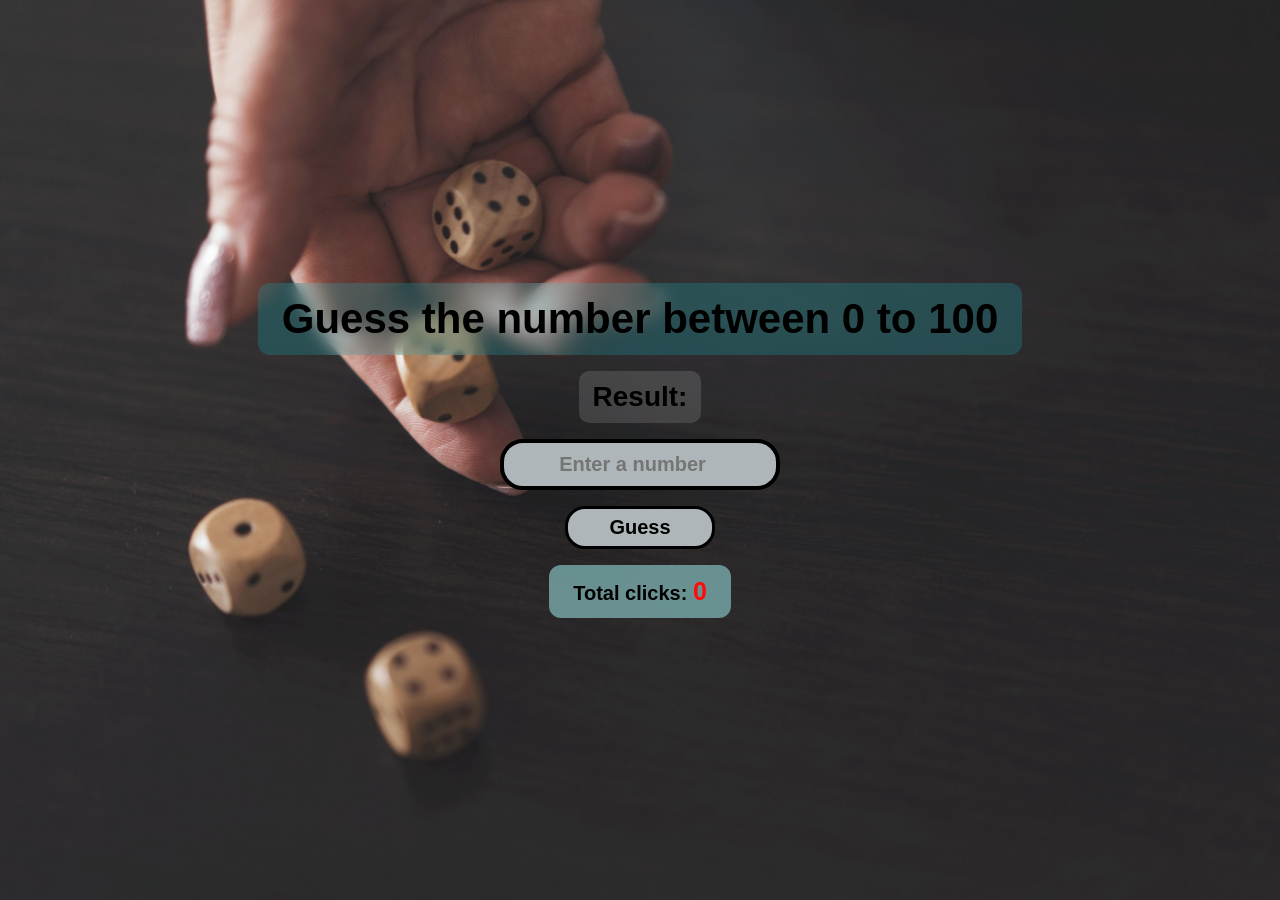
<file: Desktop/JS/numberGuess/index.html>
<!doctype html>
<html lang="en">
  <head>
    <meta charset="UTF-8" />
    <meta name="viewport" content="width=device-width, initial-scale=1.0" />
    <title>Game</title>
    <style>
      /* ===== RESET ===== */
      * {
        margin: 0;
        padding: 0;
        box-sizing: border-box;
      }

      /* ===== BODY ===== */
      body {
        background-image: url("Images/hand.jpg");
        background-size: cover;
        background-position: center;
        background-repeat: no-repeat;
        height: 100vh;
        overflow: hidden;
        font-family: Arial, Helvetica, sans-serif;

        /* centers everything vertically and horizontally */
        display: flex;
        flex-direction: column;
        align-items: center;
        justify-content: center;
        gap: 16px; /* equal space between ALL elements */
      }

      /* ===== HEADING ===== */
      h1 {
        background-color: rgba(15, 210, 224, 0.2);
        backdrop-filter: blur(8px);
        padding: 12px 24px;
        border-radius: 12px;
        color: black;
        font-size: 42px;
        text-align: center;
      }

      /* ===== RESULT ===== */
      h2 {
        color: black;
        font-size: 28px;
        text-align: center;
        background-color: rgba(186, 186, 186, 0.2);
        backdrop-filter: blur(8px);
        padding: 10px 14px;
        border-radius: 10px;
      }

      #result {
        color: rgb(211, 188, 10);
      }

      /* ===== INPUT ===== */
      #input {
        background-color: rgb(175, 182, 185);
        font-family: Arial, Helvetica, sans-serif;
        border: 4px solid black;
        color: black;
        font-weight: bolder;
        font-size: 20px;
        border-radius: 23px;
        padding: 10px 25px;
        cursor: pointer;
        text-align: center;
        transition: all 0.3s ease;
        width: 280px;
      }

      #input:hover {
        transform: scale(1.05);
        box-shadow: 0 8px 20px rgba(24, 219, 209, 0.2);
        opacity: 0.9;
      }

      /* ===== BUTTON ===== */
      #guess {
        background-color: rgb(175, 182, 185);
        color: black;
        font-family: Arial, Helvetica, sans-serif;
        border: 3px solid black;
        font-weight: bolder;
        font-size: 20px;
        border-radius: 20px;
        padding: 7px 15px;
        cursor: pointer;
        transition: all 0.3s ease;
        width: 150px;
      }

      #guess:hover {
        transform: scale(1.05);
        box-shadow: 0 8px 20px rgba(19, 237, 226, 0.2);
        opacity: 0.9;
      }

      /* ===== CLICKS ===== */
      h3 {
        font-size: 20px;
        background-color: rgba(116, 160, 161, 0.878);
        backdrop-filter: blur(8px);
        padding: 12px 24px;
        border-radius: 12px;
      }

      #clicks {
        color: rgb(255, 12, 7);
        font-size: 25px;
      }
    </style>
  </head>
  <body>
    <h1>Guess the number between 0 to 100</h1>
    <h2>Result: <span id="result"></span></h2>
    <input type="number" id="input" placeholder="Enter a number" />
    <button id="guess">Guess</button>
    <h3>Total clicks: <span id="clicks">0</span></h3>

    <script src="numberGuess.js" defer></script>
  </body>
</html>
</file>
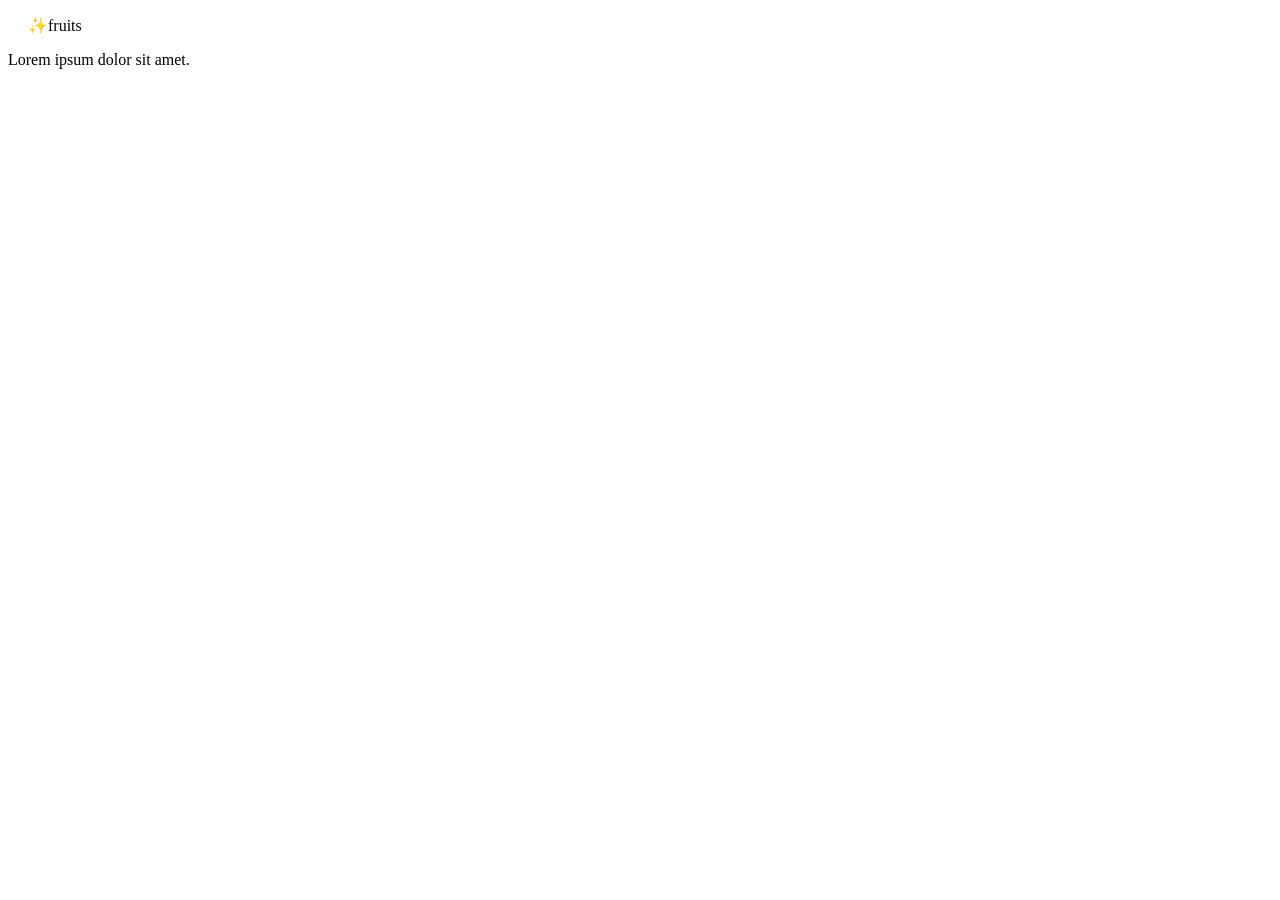
<file: Desktop/JS/Sigma_Batch/index.html>
<!DOCTYPE html>
<html lang="en">
<head>
  <meta charset="UTF-8">
  <meta name="viewport" content="width=device-width, initial-scale=1.0">
  <title>Document</title>
  <style>
    li{
list-style-type: "✨";
    }
  </style>
</head>
<body>
  <p>
    <ul>
      <li>
        fruits
      </li>
    </ul>
    Lorem ipsum dolor sit amet.
  </p>
  <!-- / GIT COMMANDS TO PUSH CODE ON GITHUB
  Make changes in VS Code
        ↓
   git status
        ↓
     git add .
        ↓
git commit -m "message"
        ↓
     git push
        ↓
      GitHub -->
</body>
</html>
</file>
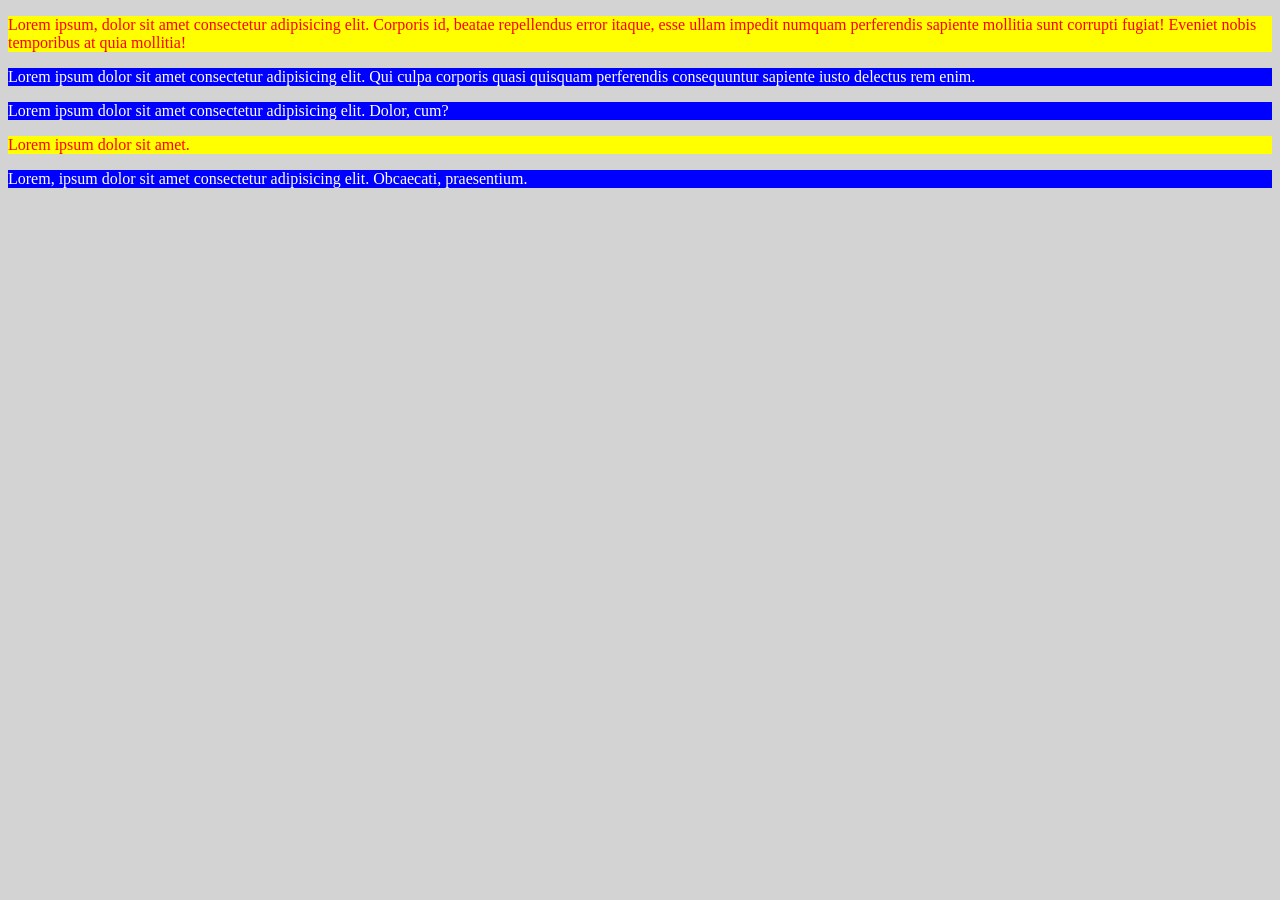
<file: Desktop/JS/Sigma_Batch/Exercise1.html>
<!doctype html>
<html lang="en">
  <head>
    <meta charset="UTF-8" />
    <meta name="viewport" content="width=device-width, initial-scale=1.0" />
    <title>CSS Exercise 1</title>
    <style>
      * {
        background-color: lightgray;
      }
      p {
        background-color: blue;
        color: white;
      }
      div p:first-child {
        background-color: yellow;
        color: red;
      }
    </style>
  </head>
  <body>
    <!-- Exercise Question description

 Write html and css code to style a paragraph inside a div which contains 5 other paragraphs. The first paragraph must have background color yellow and text color red. The other paragraphs must have background color blue and text color white.
-->

    <div>
      <p>
        Lorem ipsum, dolor sit amet consectetur adipisicing elit. Corporis id,
        beatae repellendus error itaque, esse ullam impedit numquam perferendis
        sapiente mollitia sunt corrupti fugiat! Eveniet nobis temporibus at quia
        mollitia!
      </p>
      <p>
        Lorem ipsum dolor sit amet consectetur adipisicing elit. Qui culpa
        corporis quasi quisquam perferendis consequuntur sapiente iusto delectus
        rem enim.
      </p>
      <p>
        Lorem ipsum dolor sit amet consectetur adipisicing elit. Dolor, cum?
      </p>
    </div>
    <div>
      <p>Lorem ipsum dolor sit amet.</p>
      <p>
        Lorem, ipsum dolor sit amet consectetur adipisicing elit. Obcaecati,
        praesentium.
      </p>
    </div>
  </body>
</html>
</file>
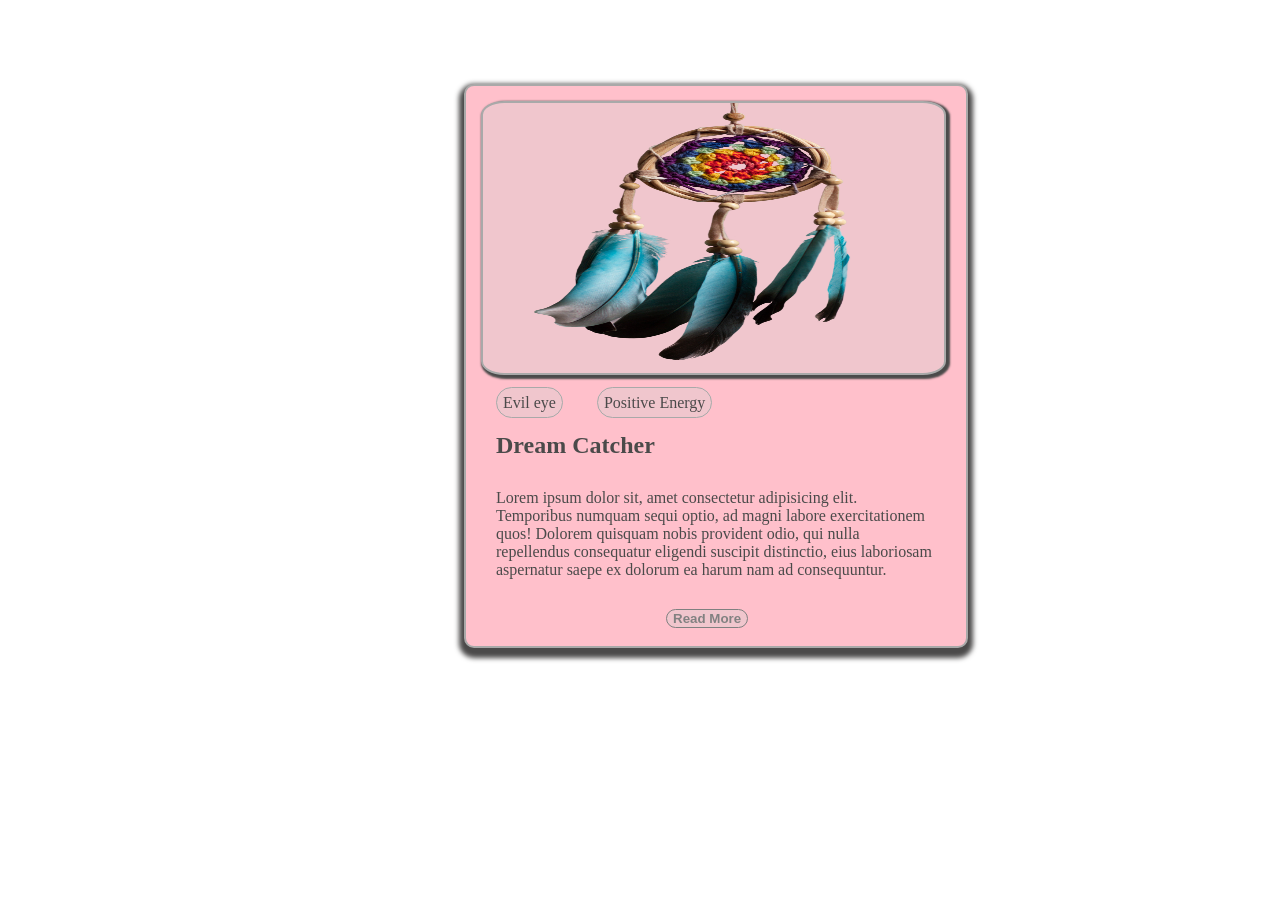
<file: Desktop/JS/Sigma_Batch/Exercise2.html>
<!doctype html>
<html lang="en">
  <head>
    <meta charset="UTF-8" />
    <meta name="viewport" content="width=device-width, initial-scale=1.0" />
    <title>Exercise 2- Design the Card</title>
    <style>
      .card {
        border: 2px solid darkgray;
        background-color: pink;
        width: 500px;
        height: 560px;
        border-radius: 10px;
        margin: 84px 0px 0px 456px;
        color: rgb(75, 74, 74);
        box-shadow: 0px 5px 5px 5px;
      }

      img {
        border: 2px solid darkgrey;
        background-color: rgb(240, 198, 205);
        box-shadow: 2px 2px 2px 2px;
        border-radius: 5%;
        margin: 15px;
        width: 461px;
        height: 270px;
      }
      span {
        border: 1px solid darkgray;
        background-color: rgb(240, 198, 205);
        margin-left: 30px;
        display: inline;
        border-radius: 2ric;
        padding: 6px;
        text-align: center;
      }
      h2 {
        margin-left: 30px;
      }
      p {
        margin: 30px;
        content: justify;
      }
      button {
        margin-left: 200px;
        background-color: rgb(240, 198, 205);
        color: rgb(129, 129, 129);
        border: 1px solid grey;
        font-weight: bold;
        border-radius: 2ric;
      }
    </style>
  </head>
  <body>
    <!-- Question Desciption class="container"
  Card.png is a file which contains a card Image. Write html and css code to design this card. (Tutorial #29) 
  -->
    <div class="card">
      <img src="Images/dreamCatcher.png" alt="Image loading" />
      <div>
        <span>Evil eye</span>
        <span>Positive Energy</span>

        <h2>Dream Catcher</h2>
        <p>
          Lorem ipsum dolor sit, amet consectetur adipisicing elit. Temporibus
          numquam sequi optio, ad magni labore exercitationem quos! Dolorem
          quisquam nobis provident odio, qui nulla repellendus consequatur
          eligendi suscipit distinctio, eius laboriosam aspernatur saepe ex
          dolorum ea harum nam ad consequuntur.
        </p>
      </div>
      <div>
        <button>Read More</button>
      </div>
    </div>
  </body>
</html>
</file>
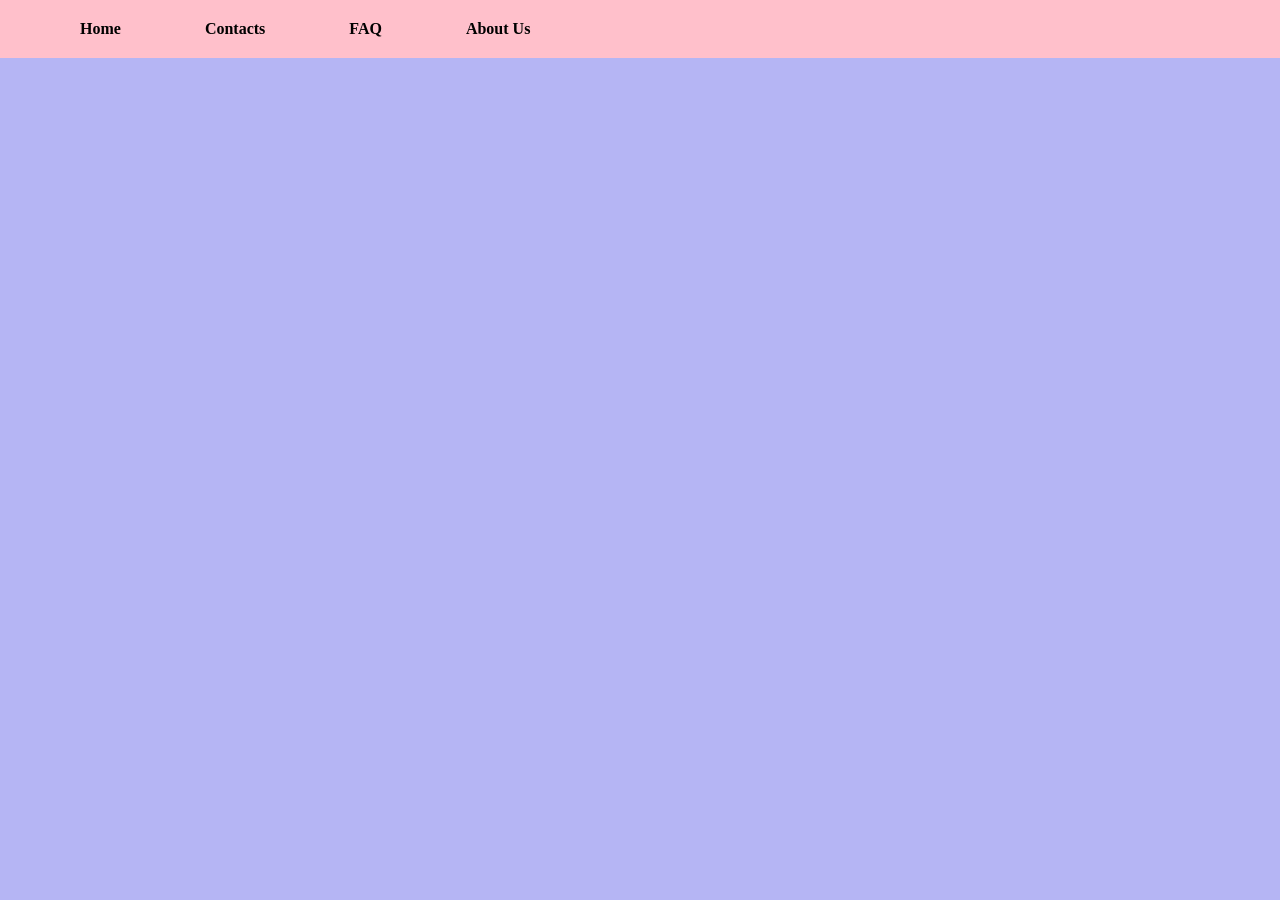
<file: Desktop/JS/Sigma_Batch/Exercise3.html>
<!doctype html>
<html lang="en">
  <head>
    <meta charset="UTF-8" />
    <meta name="viewport" content="width=device-width, initial-scale=1.0" />
    <title>Exercise3: Multicolor Website</title>
    <style>
      :root {
        --color: black;
        --primary-color: rgb(181, 181, 244);
      }
      * {
        margin: 0px;
        padding: 0px;
      }
      body {
        background-color: var(--primary-color);
      }
      nav {
        background-color: pink;
        color: var(--color);
        padding: 20px;
      }
      ul li {
        display: inline;
        margin: 10px 10px 10px 10px;
        padding: 10px 10px 10px 50px;
        font-weight: bold;
      }
    </style>
  </head>
  <body class="page">
    <!-- Create a multicolor website which can change color using CSS Variables -->
    <nav>
      <ul>
        <li>Home</li>
        <li>Contacts</li>
        <li>FAQ</li>
        <li>About Us</li>
      </ul>
    </nav>
  </body>
</html>
</file>
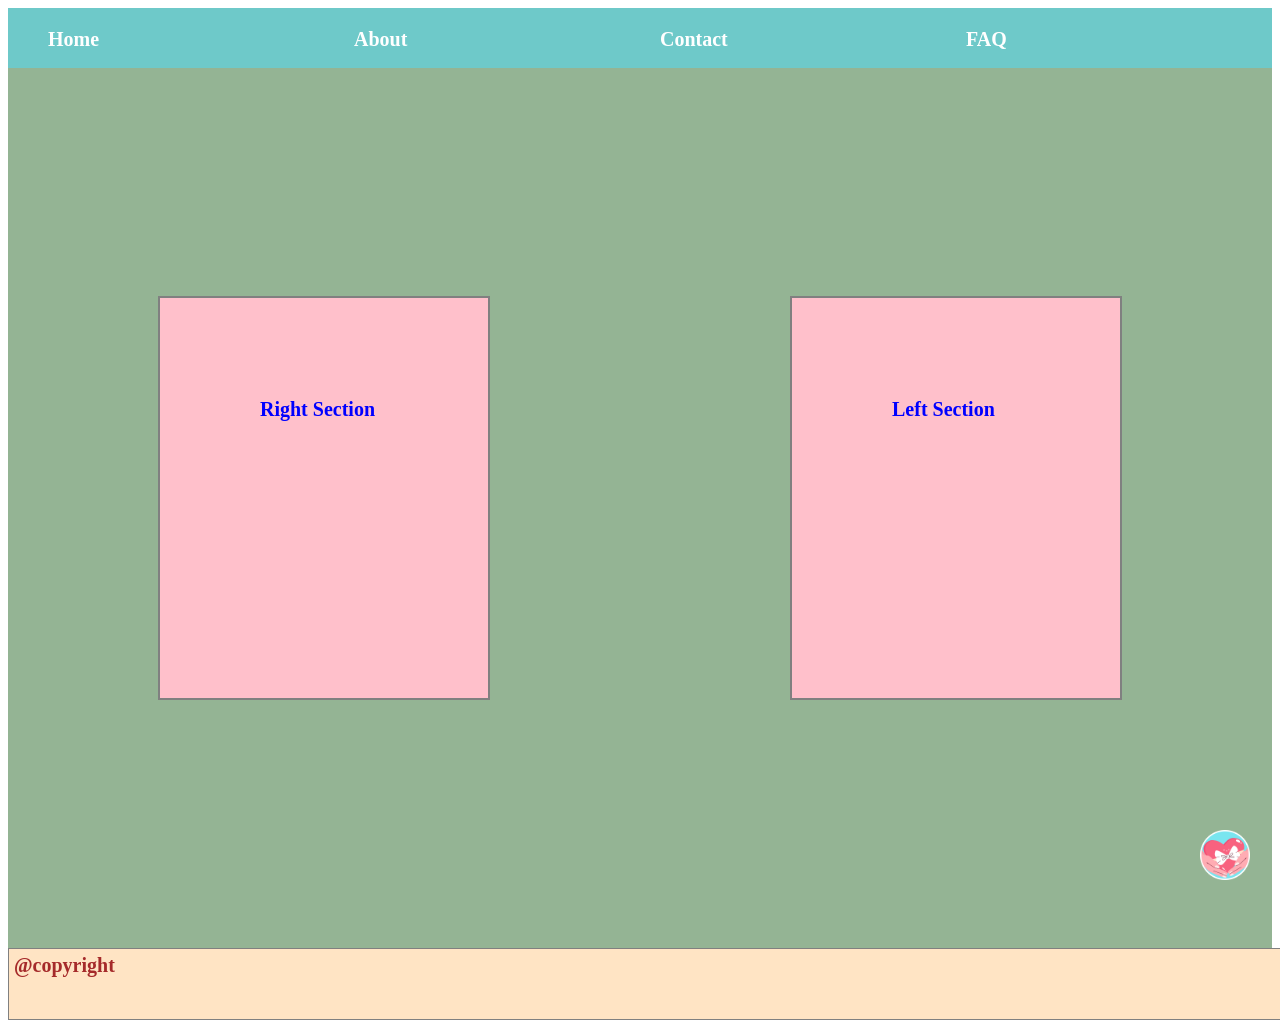
<file: Desktop/JS/Sigma_Batch/Exercise4.html>
<!doctype html>
<html lang="en">
  <head>
    <meta charset="UTF-8" />
    <meta name="viewport" content="width=device-width, initial-scale=1.0" />
    <title>Exercise 4</title>
    <link rel="stylesheet" href="Exercise4.css" />
  </head>
  <body>
    <!-- Design layout including navbar, 2 sections, footer and fixed icon in circle shape right bottom -->
  </body>
  <navbar id="list">
    <ul>
      <li>Home</li>
      <li>About</li>
      <li>Contact</li>
      <li>FAQ</li>
    </ul>
  </navbar>
  <div class="container">
    <div id="right">
      <section>Right Section</section>
    </div>
    <div id="left">
      <section>Left Section</section>
    </div>
  </div>
  <div class="image">
    <img src="Images/chocolate-box.png" alt="Icon loading" />
  </div>
  <footer>@copyright</footer>
</html>
</file>
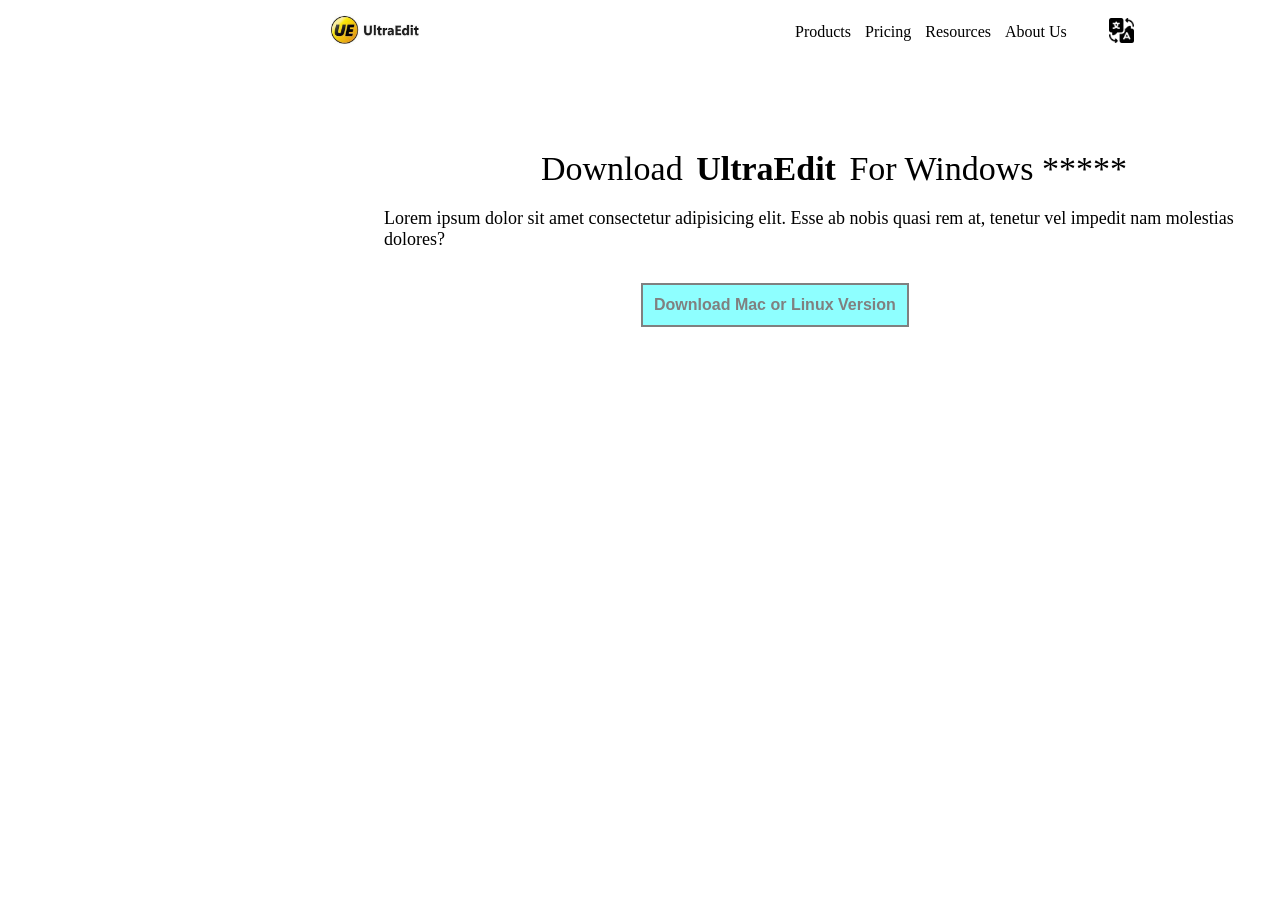
<file: Desktop/JS/Sigma_Batch/Exercise5.html>
<!doctype html>
<html lang="en">
  <head>
    <meta charset="UTF-8" />
    <meta name="viewport" content="width=device-width, initial-scale=1.0" />
    <title>Exercise 5</title>
    <link rel="stylesheet" href="Exercise5.css" />
  </head>
  <body>
    <!-- Need to design navbar of the website
     https://www.ultraedit.com/products/ultraedit/new-feature-tour/ -->

    <nav class="container">
      <div class="UltraImg">
        <img src="Images/ultra.jfif" alt="ultraEdit" />
      </div>
      <ul class="features">
        <li class="product">
          Products
          <ul class="productList">
            <li>Ultraedit</li>
            <li>UltraFinder</li>
            <li>UltraCompare</li>
            <li>UEStudio</li>
            <li>UltraFTP</li>
            <li>CloudSync</li>
          </ul>
        </li>
        <li>Pricing</li>
        <li>Resources</li>
        <li class="social">
          About Us
          <ul class="items">
            <li id="item">Twitter</li>
            <li id="item">Facebook</li>
            <li id="item">Instagram</li>
            <li id="item">Whatsapp</li>
            <li id="item">Telegram</li>
            <li id="item">Google</li>
          </ul>
        </li>
      </ul>
      <div>
        <img src="Images/translation.png" alt="icon" />
      </div>
    </nav>
    <section class="firstDiv">
      <p id="heading">Download <b>UltraEdit</b> For Windows *****</p>
      <p>
        Lorem ipsum dolor sit amet consectetur adipisicing elit. Esse ab nobis
        quasi rem at, tenetur vel impedit nam molestias dolores?
      </p>
      <button>Download Mac or Linux Version</button>
    </section>
  </body>
</html>
</file>
<file: Desktop/JS/Sigma_Batch/Exercise4.css>
*{
  color: white;
  height: 100%;
  font-weight: bold;
   font-size: 20px;
}
ul,li,#list {
  display:flex;
  background-color: rgb(110, 201, 201);
  width: 100%;
  height: 40px;
  position: sticky;
  top:0px;
}
.image{
   position: fixed;
  bottom:20px;
  right:30px;
  height:50px;
  width:50px;
}
footer{
  background-color: bisque;
  border: 1px solid grey;
  color:brown;
  padding: 5px;
  width: 100%;
  height: 60px;
  margin: 0px 0px 200px 0px;
}
.container{
  display:flex;
  background-color: rgb(148, 180, 148);
  justify-content: center;
  align-items: center;
}
section{
  background-color: pink;
  color: blue
}

#left, #right{
border:2px solid grey;
background-color: pink;
width: 200px;
height: 200px;
margin: 150px;
padding: 100px;

}
</file>
<file: Desktop/JS/Sigma_Batch/Exercise5.css>
*{
  margin: 0px;
  padding:5px;
  color: black;
}
.container{
  display: flex;
  align-items: center;
  margin-top: -50px;
}
.features{
  margin-left :323px ;
  padding:27px;
}
ul li{
list-style-type: none;
  display: inline;
}
.UltraImg img{
  width:100px;
  height:100px;
  margin: 5px;
  margin-left: 300px;
  object-fit: contain;
}
.productList{
  display: none;
    position: absolute;
    min-width: 300px;
    background-color: grey;
    margin-left: -44px;
    margin-top: 26px;
    height: 75px;
}
.product{
  position: relative;
}
.product:hover .productList{
  display: block;
  }
  .social{
    position: relative;
}
.items{
  display: none;
  position: absolute;
  min-width: 70px;
  background-color: grey;
height: 80px;  
}
.social:hover .items{
  display:block;
}
img{
  width: 25px;
  height: 25px;
}
.firstDiv{
  display: block;
  margin-top: 59px;
    margin-left: 364px;
}
#heading{
  color: black;
      margin: -23px 0px 10px 157px;
    font-size: 34px;
}

p{
  color: black;
  font-size: 18px;

}
button{
  margin: 28px 0px 0px 262px;
  padding: 11px;
  color: grey;
  background-color: rgb(142, 255, 255);
  font-weight: bold;
  border: 2px solid grey;
  font-size: 16px;
}
</file>
